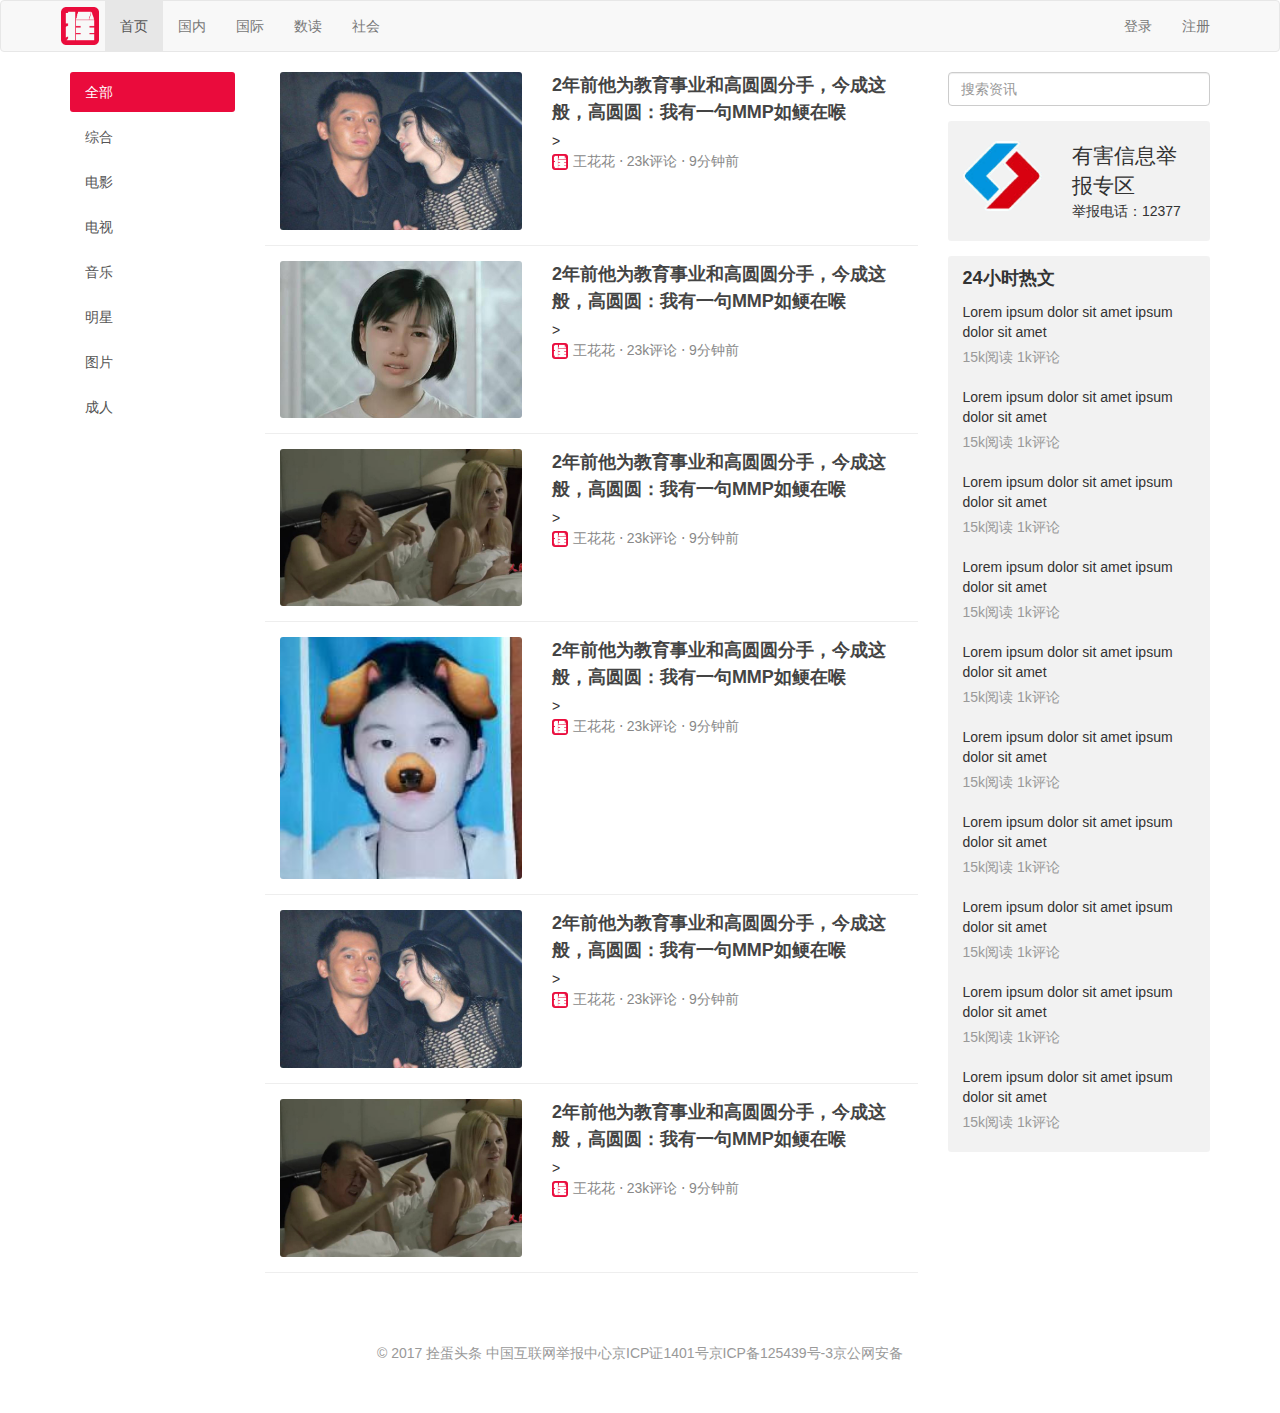
<file: index.html>
<!DOCTYPE html>
<html lang="en">
<head>
  <meta charset="UTF-8">
  <meta name="viewport" content="width=device-width, initial-scale=1.0">
  <meta http-equiv="X-UA-Compatible" content="ie=edge">
  <title>Document</title>
  <link rel="stylesheet" href="css/bootstrap.css">
  <link rel="stylesheet" href="css/main.css">
</head>
<body>
  <div class="navbar navbar-default">
    <div class="container">
      <div class="navbar-header">
        <a href="index.html" class="navbar-brand"></a>
      </div>
      <label id="toggle-label" class="visible-xs-inline-block" for="toggle-checkbox">MENU</label>
      <input class="hidden" id="toggle-checkbox" type="checkbox">
      <div class="hidden-xs">
        <ul class="nav navbar-nav">
          <li class="active"><a href="index.html">首页</a></li>
          <li><a href="#">国内</a></li>
          <li><a href="#">国际</a></li>
          <li><a href="#">数读</a></li>
          <li><a href="#">社会</a></li>
        </ul>
        <ul class="nav navbar-nav navbar-right">
          <li><a href="login.html">登录</a></li>
          <li><a href="singup.html">注册</a></li>
        </ul>
    </div>
    </div>
  </div>
  <div class="container">
    <div class="row">
      <div class="col-sm-2">
        <div class="hidden-xs list-group side-bar">
          <a href="#" class="list-group-item active">全部</a>
          <a href="#" class="list-group-item">综合</a>
          <a href="#" class="list-group-item">电影</a>
          <a href="#" class="list-group-item">电视</a>
          <a href="#" class="list-group-item">音乐</a>
          <a href="#" class="list-group-item">明星</a>
          <a href="#" class="list-group-item">图片</a>
          <a href="#" class="list-group-item">成人</a>
        </div>
      </div>
      <div class="col-sm-7">
        <div class="news-list">
          <div class="news-list-item clearfix">
            <div class="col-xs-5">
              <img src="img/005.jpg">
            </div>
            <div class="col-xs-7">
              <a href="news.html" class="title">2年前他为教育事业和高圆圆分手，今成这般，高圆圆：我有一句MMP如鲠在喉</<a href=""></a>>
              <div class="info">
                <span><span class="avatar"><img src="img/logo.jpg"></span>王花花</span> ⋅
                <span>23k评论</span> ⋅
                <span>9分钟前</span>
              </div>
            </div>

          </div>
          <div class="news-list-item clearfix">
            <div class="col-xs-5">
              <img src="img/002.jpg">
            </div>
            <div class="col-xs-7">
              <a href="news.html" class="title">2年前他为教育事业和高圆圆分手，今成这般，高圆圆：我有一句MMP如鲠在喉</<a href=""></a>>
              <div class="info">
                <span><span class="avatar"><img src="img/logo.jpg"></span>王花花</span> ⋅
                <span>23k评论</span> ⋅
                <span>9分钟前</span>
              </div>
            </div>

          </div>
          <div class="news-list-item clearfix">
            <div class="col-xs-5">
              <img src="img/003.jpg">
            </div>
            <div class="col-xs-7">
              <a href="news.html" class="title">2年前他为教育事业和高圆圆分手，今成这般，高圆圆：我有一句MMP如鲠在喉</<a href=""></a>>
              <div class="info">
                <span><span class="avatar"><img src="img/logo.jpg"></span>王花花</span> ⋅
                <span>23k评论</span> ⋅
                <span>9分钟前</span>
              </div>
            </div>

          </div>
          <div class="news-list-item clearfix">
            <div class="col-xs-5">
              <img src="img/004.jpg">
            </div>
            <div class="col-xs-7">
              <a href="#" class="title">2年前他为教育事业和高圆圆分手，今成这般，高圆圆：我有一句MMP如鲠在喉</<a href=""></a>>
              <div class="info">
                <span><span class="avatar"><img src="img/logo.jpg"></span>王花花</span> ⋅
                <span>23k评论</span> ⋅
                <span>9分钟前</span>
              </div>
            </div>

          </div>
          <div class="news-list-item clearfix">
            <div class="col-xs-5">
              <img src="img/005.jpg">
            </div>
            <div class="col-xs-7">
              <a href="#" class="title">2年前他为教育事业和高圆圆分手，今成这般，高圆圆：我有一句MMP如鲠在喉</<a href=""></a>>
              <div class="info">
                <span><span class="avatar"><img src="img/logo.jpg"></span>王花花</span> ⋅
                <span>23k评论</span> ⋅
                <span>9分钟前</span>
              </div>
            </div>

          </div>
          <div class="news-list-item clearfix">
            <div class="col-xs-5">
              <img src="img/003.jpg">
            </div>
            <div class="col-xs-7">
              <a href="#" class="title">2年前他为教育事业和高圆圆分手，今成这般，高圆圆：我有一句MMP如鲠在喉</<a href=""></a>>
              <div class="info">
                <span><span class="avatar"><img src="img/logo.jpg"></span>王花花</span> ⋅
                <span>23k评论</span> ⋅
                <span>9分钟前</span>
              </div>
            </div>

          </div>
        </div>
      </div>
      <div class="col-sm-3">
        <div class="search-bar">
          <input type="search" class="form-control" placeholder="搜索资讯">
        </div>
        <div class="side-bar-card flag clearfix">
          <div class="col-xs-5">
            <img src="img/1-1.png">
          </div>
          <div class="col-xs-7">
            <div class="text-lg">有害信息举报专区</div>
            <div>举报电话：12377</div>
          </div>
        </div>
        <div class="side-bar-card">
          <div class="card-title">24小时热文</div>
          <div class="card-body">
            <div class="list">
              <div class="item">
                <div class="title">Lorem ipsum dolor sit amet ipsum dolor sit amet</div>
                <div class="desc">15k阅读 1k评论</div>
            </div>
            <div class="item">
              <div class="title">Lorem ipsum dolor sit amet ipsum dolor sit amet</div>
              <div class="desc">15k阅读 1k评论</div>
          </div>
          <div class="item">
            <div class="title">Lorem ipsum dolor sit amet ipsum dolor sit amet</div>
            <div class="desc">15k阅读 1k评论</div>
        </div>
        <div class="item">
          <div class="title">Lorem ipsum dolor sit amet ipsum dolor sit amet</div>
          <div class="desc">15k阅读 1k评论</div>
      </div>
      <div class="item">
        <div class="title">Lorem ipsum dolor sit amet ipsum dolor sit amet</div>
        <div class="desc">15k阅读 1k评论</div>
    </div>
    <div class="item">
      <div class="title">Lorem ipsum dolor sit amet ipsum dolor sit amet</div>
      <div class="desc">15k阅读 1k评论</div>
  </div>
  <div class="item">
    <div class="title">Lorem ipsum dolor sit amet ipsum dolor sit amet</div>
    <div class="desc">15k阅读 1k评论</div>
</div>
<div class="item">
  <div class="title">Lorem ipsum dolor sit amet ipsum dolor sit amet</div>
  <div class="desc">15k阅读 1k评论</div>
</div>
<div class="item">
  <div class="title">Lorem ipsum dolor sit amet ipsum dolor sit amet</div>
  <div class="desc">15k阅读 1k评论</div>
</div>
<div class="item">
  <div class="title">Lorem ipsum dolor sit amet ipsum dolor sit amet</div>
  <div class="desc">15k阅读 1k评论</div>
</div>
          </div>
        </div>
      </div>
    </div>
  </div>
  <div class="footer">
      © 2017 拴蛋头条 中国互联网举报中心京ICP证1401号京ICP备125439号-3京公网安备
    </div>
</body>
</html>
</file>
<file: css/main.css>
a:hover {
  text-decoration: none;
}

img {
  display: block;
  width: 100%;
}

img, .side-bar .list-group-item,
.side-bar-card {
    border-radius: 3px;
}

.navbar-brand {
  background-image: url(../img/logo.png);
  width: 50px;
  background-size: 75%;
  background-repeat:no-repeat;
  background-position: center center;
}

.side-bar .list-group-item {
  border: 0;
  margin-bottom: 5px;
}

.side-bar .list-group-item.active {
  background-color: #ea0b3c;
}

.news-list-item {
  padding-top: 15px;
  padding-bottom: 15px;
  border-bottom: 1px solid #eee;
}

.news-list-item:first-child {
  padding-top: 0;
}

.news-list-item .title {
  display: block;
  color: #444;
  font-size: 18px;
  font-weight: bold;
  margin-bottom: 5px;
  line-height: 1.5;
}

.news-list-item .title:hover {
  color: #337ab7
}

.news-list-item .info {
  color: #888;
}

.avatar {
  display: inline-block;
}

.avatar img {
  display: inline-block;
  width: 16px;
  height: 16px;
  margin-right: 5px;
}

.side-bar-card {
  background: rgba(0,0,0,.05);
  margin-top: 15px;
  padding: 10px 0;
}

.side-bar-card.flag {
  padding-top: 20px;
  padding-bottom: 20px;
}

.side-bar-card .text-lg {
  font-size: 150%;
}

.side-bar-card .card-title,
.side-bar-card .card-body .list .item {
  padding: 10px 15px;
}

.side-bar-card .card-title {
  font-size: 18px;
  font-weight: bold;
  padding-top: 0;
  padding-bottom: 0;
}

.side-bar-card .card-body .list .item:hover {
  background: rgba(0,0,0,.05)
}

.card-body .list .item .title {
  padding-bottom: 5px;
}

.card-body .list .item .desc {
  color: #999
}

.news-title {
  line-height: 1.3;
}

.news-status {
  color: #999
}

.news-status .label {
  opacity: .8;
}

.news-content {
  margin-top: 20px;
  font-size: 15px;
  line-height: 1.5;
}

.news-content img {
  margin-top: 10px;
  margin-bottom: 10px;
}

.no-padding-h {
  padding-left: 0;
  padding-right: 0;
}

.footer {
  margin-top: 20px;
  padding: 50px 0;
  text-align: center;
  color: #999;
}

.container-small {
  max-width: 500px;
}

.btn-primary {
  background: #ea0b3c;
  border-color: #db0d3a;
}

.btn-primary:hover {
  background: #d20935;
  border-color: #d20935;
}

#toggle-checkbox:checked ~ div {
  display: block !important;
}

#toggle-label {
  display: inline-block;
  position: absolute;
  right: 15px;
  top:13px;
  font-size: 16px;
  font-weight: normal;
  color: #666;
  display: none;
}

#toggle-label:hover {
  color: #333;
}
</file>
